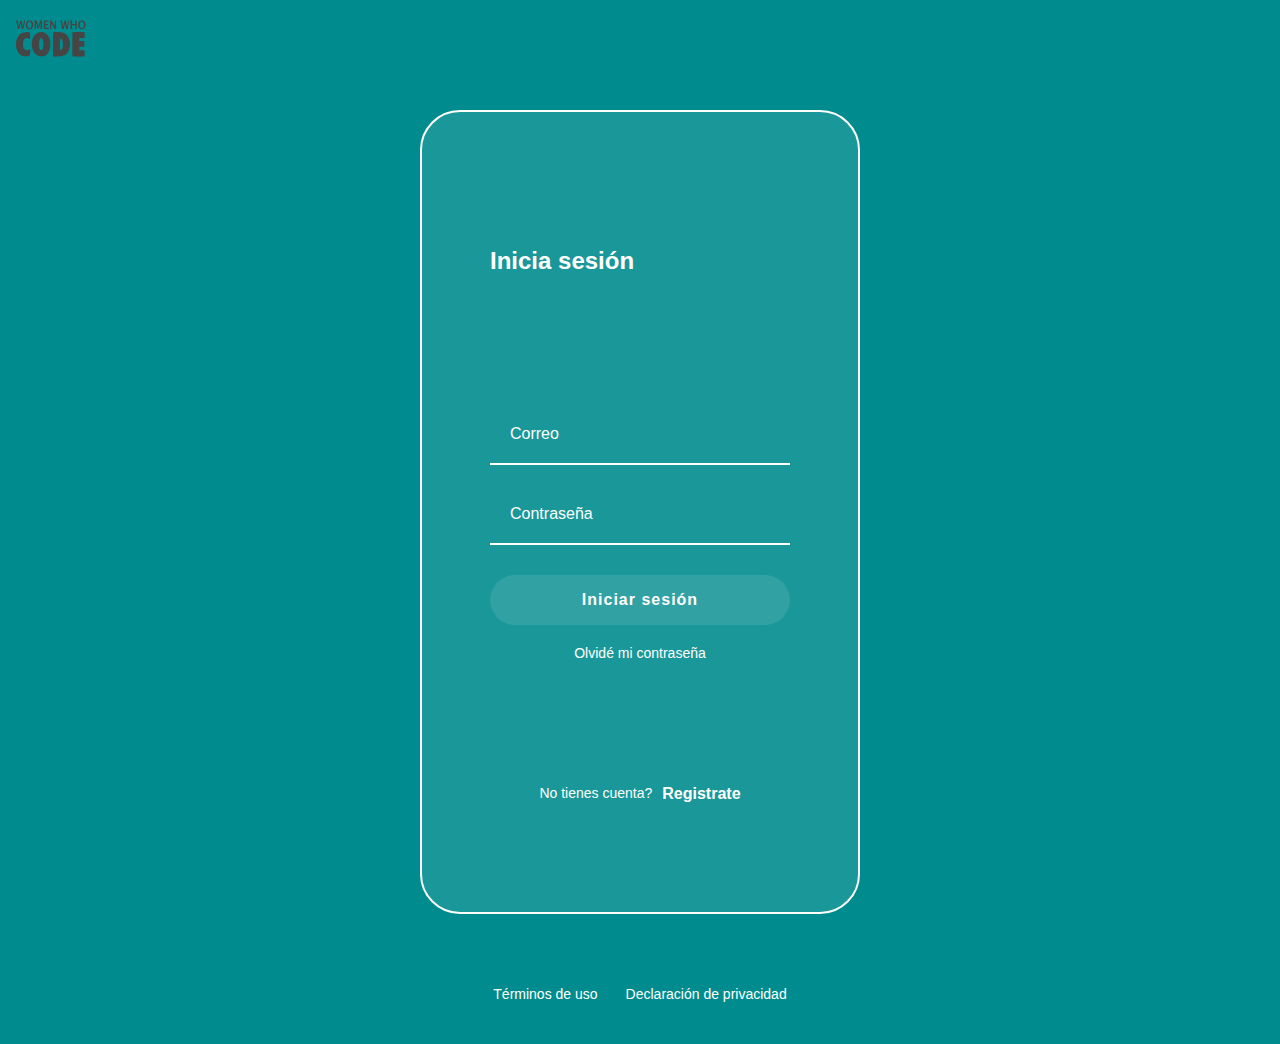
<file: index.html>
<!DOCTYPE html>
<html lang="en">

<head>
    <meta charset="UTF-8">
    <meta name="viewport" content="width=device-width, initial-scale=1.0">
    <meta http-equiv="X-UA-Compatible" content="ie=edge">
    <title>WHC - Simon Says</title>
    <link rel="stylesheet" href="login.css">
</head>

<body>
    <header class="header">
        <div class="header__img">
            <svg version="1.1" id="Layer_1" xmlns="http://www.w3.org/2000/svg" x="0px" y="0px" viewBox="0 0 466.5 249.3" style="enable-background:new 0 0 466.5 249.3;" xmlns:xlink="http://www.w3.org/1999/xlink" xml:space="preserve" class="logo">
                <g>
                    <path id="path2989_9_" d="M39.9,244.2C12.3,231.6-2,202.1,0.2,162.1C2.7,117.4,28.9,88.2,67,87.5
		C93.1,87,94.1,88,94.1,113.4c0,12.1-0.9,22-2.1,22c-1.1,0-4.5-1.9-7.5-4.2c-10.9-8.3-26.7-2.7-33.7,11.9c-7.1,15-4.7,48,4.2,57.5
		c7.9,8.4,23.1,9.6,33.1,2.7c3.5-2.5,6.6-4,7-3.5c0.3,0.5-0.1,10.9-0.9,23.1c-1.4,20.7-2,22.2-8.5,24
		C72.6,250.5,51.1,249.3,39.9,244.2L39.9,244.2z M143.7,243.9C114,227.7,99,185.7,107.8,143.3c13.4-64.5,88.4-76.6,114.3-18.4
		c5.4,12.2,6.6,19.5,6.6,42.6c0.1,26-0.5,29.1-9.2,46.7c-12.1,24.5-24.5,33.3-48.7,34.5C158,249.2,151.4,248.1,143.7,243.9
		L143.7,243.9z M179.8,195.2c4.9-14.6,2.7-51.7-3.7-61.4c-11.3-17.2-22.4,0.4-22.2,35c0.2,29.8,3.9,39.6,14.4,38.4
		C174.6,206.4,176.8,204.1,179.8,195.2z M247.6,168.1l0.7-81.3l26.6,0.3c29.3,0.4,43.8,3.9,57.4,14c35.3,26.4,37.3,102.1,3.4,132.7
		c-13.8,12.4-25.6,15.5-60.4,15.5h-28.5L247.6,168.1L247.6,168.1z M307.3,200.1c7.6-11.6,7-50.4-0.9-61.1
		c-12.1-16.2-13.7-12.7-13.6,29.6c0,35.1,0.5,39,4.8,39C300.3,207.7,304.6,204.3,307.3,200.1L307.3,200.1z M376,245.8
		c-0.7-1.9-1-38.5-0.6-81.3l0.7-77.8h40.3h40.3l0.8,20.2l0.8,20.1h-18.2H422v9.7v9.7h16.7h16.7V166v19.5h-16.7H422v11.8V209h17.4
		h17.4l0.8,20.1l0.8,20.1h-40.5C387.8,249.3,377,248.4,376,245.8L376,245.8z"></path>
                <g>
                    <path d="M13,66.8L0.7,10.8h9.7l9,41l8.5-41h8.6l8.1,40.8l9.5-40.8H61L48.1,66.8h-9.8l-7.6-38.5l-8,38.5H13z">
                    </path>
                    <path d="M89.4,68.2c-7.5,0-13.5-2.7-17.9-8c-4.5-5.4-6.7-12.5-6.7-21.4c0-9,2.3-16.2,6.8-21.5c4.5-5.3,10.6-8,18.2-8
			c7.6,0,13.7,2.7,18.2,8c4.5,5.3,6.8,12.4,6.8,21.4c0,9.1-2.3,16.4-6.8,21.6C103.4,65.6,97.2,68.2,89.4,68.2z M89.5,60.5
			c4.4,0,7.9-2,10.4-5.9c2.6-3.9,3.8-9.3,3.8-16c0-6.5-1.3-11.7-3.9-15.7S94,17,89.7,17c-4.3,0-7.7,2-10.3,5.9
			c-2.6,3.9-3.8,9.2-3.8,15.8c0,6.5,1.3,11.8,3.8,15.8C82,58.5,85.4,60.5,89.5,60.5z"></path>
                    <path d="M123.9,66.8V10.8h13.6l11.9,39.4l12.2-39.4h11.9v56.1h-9.5V24.5l-12,38.6h-8.3L132,23.9v42.9H123.9z">
                    </path>
                    <path d="M185.8,66.8V10.8h30.8v7.7h-20.5v15.6H213v7.5h-16.8v17.3h22.1v8H185.8z"></path>
                    <path d="M226.8,66.8V10.8h9l22.8,38.3V10.8h8.2v56.1h-9.2L235,28.5v38.3H226.8z"></path>
                    <path d="M308.5,66.8l-12.3-56.1h9.7l9,41l8.5-41h8.6l8.1,40.8l9.5-40.8h7.1l-12.9,56.1h-9.8l-7.6-38.5l-8,38.5H308.5z
                    "></path>
                    <path d="M363.3,66.8V10.8h10.3v22.8H394V10.8h10.3v56.1H394V41.3h-20.4v25.6H363.3z"></path>
                    <path d="M438.2,68.2c-7.5,0-13.5-2.7-17.9-8c-4.5-5.4-6.7-12.5-6.7-21.4c0-9,2.3-16.2,6.8-21.5c4.5-5.3,10.6-8,18.2-8
                    c7.6,0,13.7,2.7,18.2,8c4.5,5.3,6.8,12.4,6.8,21.4c0,9.1-2.3,16.4-6.8,21.6C452.2,65.6,446,68.2,438.2,68.2z M438.3,60.5
                    c4.4,0,7.9-2,10.4-5.9c2.6-3.9,3.8-9.3,3.8-16c0-6.5-1.3-11.7-3.9-15.7c-2.6-3.9-6-5.9-10.2-5.9c-4.3,0-7.7,2-10.3,5.9
                    c-2.6,3.9-3.8,9.2-3.8,15.8c0,6.5,1.3,11.8,3.8,15.8C430.8,58.5,434.1,60.5,438.3,60.5z"></path>
                </g>
                </g>
            </svg>
        </div>

    </header>

    <section class="login">
        <section class="login__container">
            <h2>Inicia sesión</h2>
            <form action="" class="login__container--form">
                <input type="text" class="input" placeholder="Correo">
                <input type="password" class="input" placeholder="Contraseña">
                <button class="button">Iniciar sesión</button>
                <div class="login__container--remember">
                    <a href="juego.html">Olvidé mi contraseña</a>
                </div>
            </form>
            <p class="login__container--register">No tienes cuenta? <a href="register.html">Registrate</a></p>
        </section>
    </section>
    <footer class="footer">
        <a href="#">Términos de uso</a>
        <a href="#">Declaración de privacidad</a>
    </footer>
</body>

</html>
</file>
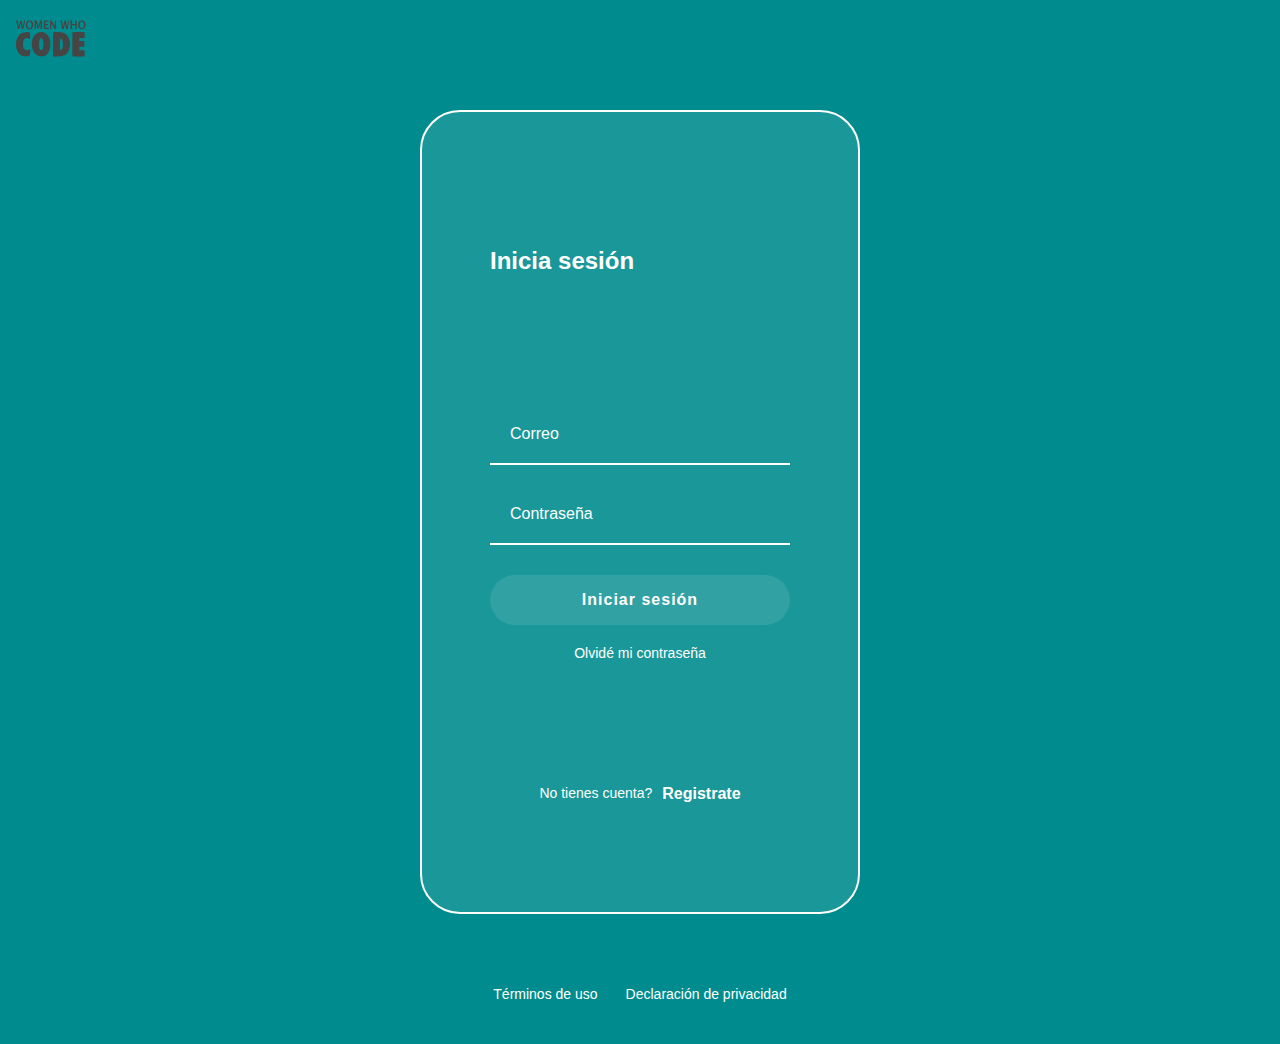
<file: inicio.html>
<!DOCTYPE html>
<html lang="en">

<head>
    <meta charset="UTF-8">
    <meta name="viewport" content="width=device-width, initial-scale=1.0">
    <meta http-equiv="X-UA-Compatible" content="ie=edge">
    <title>WHC - Simon Says</title>
    <link rel="stylesheet" href="styles.css">
</head>

<body>
    <header class="header">
        <div class="header__img">
            <svg version="1.1" id="Layer_1" xmlns="http://www.w3.org/2000/svg" x="0px" y="0px" viewBox="0 0 466.5 249.3" style="enable-background:new 0 0 466.5 249.3;" xmlns:xlink="http://www.w3.org/1999/xlink" xml:space="preserve" class="logo">
                <g>
                    <path id="path2989_9_" d="M39.9,244.2C12.3,231.6-2,202.1,0.2,162.1C2.7,117.4,28.9,88.2,67,87.5
		C93.1,87,94.1,88,94.1,113.4c0,12.1-0.9,22-2.1,22c-1.1,0-4.5-1.9-7.5-4.2c-10.9-8.3-26.7-2.7-33.7,11.9c-7.1,15-4.7,48,4.2,57.5
		c7.9,8.4,23.1,9.6,33.1,2.7c3.5-2.5,6.6-4,7-3.5c0.3,0.5-0.1,10.9-0.9,23.1c-1.4,20.7-2,22.2-8.5,24
		C72.6,250.5,51.1,249.3,39.9,244.2L39.9,244.2z M143.7,243.9C114,227.7,99,185.7,107.8,143.3c13.4-64.5,88.4-76.6,114.3-18.4
		c5.4,12.2,6.6,19.5,6.6,42.6c0.1,26-0.5,29.1-9.2,46.7c-12.1,24.5-24.5,33.3-48.7,34.5C158,249.2,151.4,248.1,143.7,243.9
		L143.7,243.9z M179.8,195.2c4.9-14.6,2.7-51.7-3.7-61.4c-11.3-17.2-22.4,0.4-22.2,35c0.2,29.8,3.9,39.6,14.4,38.4
		C174.6,206.4,176.8,204.1,179.8,195.2z M247.6,168.1l0.7-81.3l26.6,0.3c29.3,0.4,43.8,3.9,57.4,14c35.3,26.4,37.3,102.1,3.4,132.7
		c-13.8,12.4-25.6,15.5-60.4,15.5h-28.5L247.6,168.1L247.6,168.1z M307.3,200.1c7.6-11.6,7-50.4-0.9-61.1
		c-12.1-16.2-13.7-12.7-13.6,29.6c0,35.1,0.5,39,4.8,39C300.3,207.7,304.6,204.3,307.3,200.1L307.3,200.1z M376,245.8
		c-0.7-1.9-1-38.5-0.6-81.3l0.7-77.8h40.3h40.3l0.8,20.2l0.8,20.1h-18.2H422v9.7v9.7h16.7h16.7V166v19.5h-16.7H422v11.8V209h17.4
		h17.4l0.8,20.1l0.8,20.1h-40.5C387.8,249.3,377,248.4,376,245.8L376,245.8z"></path>
                <g>
                    <path d="M13,66.8L0.7,10.8h9.7l9,41l8.5-41h8.6l8.1,40.8l9.5-40.8H61L48.1,66.8h-9.8l-7.6-38.5l-8,38.5H13z">
                    </path>
                    <path d="M89.4,68.2c-7.5,0-13.5-2.7-17.9-8c-4.5-5.4-6.7-12.5-6.7-21.4c0-9,2.3-16.2,6.8-21.5c4.5-5.3,10.6-8,18.2-8
			c7.6,0,13.7,2.7,18.2,8c4.5,5.3,6.8,12.4,6.8,21.4c0,9.1-2.3,16.4-6.8,21.6C103.4,65.6,97.2,68.2,89.4,68.2z M89.5,60.5
			c4.4,0,7.9-2,10.4-5.9c2.6-3.9,3.8-9.3,3.8-16c0-6.5-1.3-11.7-3.9-15.7S94,17,89.7,17c-4.3,0-7.7,2-10.3,5.9
			c-2.6,3.9-3.8,9.2-3.8,15.8c0,6.5,1.3,11.8,3.8,15.8C82,58.5,85.4,60.5,89.5,60.5z"></path>
                    <path d="M123.9,66.8V10.8h13.6l11.9,39.4l12.2-39.4h11.9v56.1h-9.5V24.5l-12,38.6h-8.3L132,23.9v42.9H123.9z">
                    </path>
                    <path d="M185.8,66.8V10.8h30.8v7.7h-20.5v15.6H213v7.5h-16.8v17.3h22.1v8H185.8z"></path>
                    <path d="M226.8,66.8V10.8h9l22.8,38.3V10.8h8.2v56.1h-9.2L235,28.5v38.3H226.8z"></path>
                    <path d="M308.5,66.8l-12.3-56.1h9.7l9,41l8.5-41h8.6l8.1,40.8l9.5-40.8h7.1l-12.9,56.1h-9.8l-7.6-38.5l-8,38.5H308.5z
                    "></path>
                    <path d="M363.3,66.8V10.8h10.3v22.8H394V10.8h10.3v56.1H394V41.3h-20.4v25.6H363.3z"></path>
                    <path d="M438.2,68.2c-7.5,0-13.5-2.7-17.9-8c-4.5-5.4-6.7-12.5-6.7-21.4c0-9,2.3-16.2,6.8-21.5c4.5-5.3,10.6-8,18.2-8
                    c7.6,0,13.7,2.7,18.2,8c4.5,5.3,6.8,12.4,6.8,21.4c0,9.1-2.3,16.4-6.8,21.6C452.2,65.6,446,68.2,438.2,68.2z M438.3,60.5
                    c4.4,0,7.9-2,10.4-5.9c2.6-3.9,3.8-9.3,3.8-16c0-6.5-1.3-11.7-3.9-15.7c-2.6-3.9-6-5.9-10.2-5.9c-4.3,0-7.7,2-10.3,5.9
                    c-2.6,3.9-3.8,9.2-3.8,15.8c0,6.5,1.3,11.8,3.8,15.8C430.8,58.5,434.1,60.5,438.3,60.5z"></path>
                </g>
                </g>
            </svg>
        </div>
        <!-- <div class="header__menu">
            <div class="header__menu--profile">
                <img src="./user-icon.png" alt="Icono usuario">
                <p>Perfil</p>
            </div>
            <ul>
                <li><a href="/">Cuenta</a></li>
                <li><a href="/">Cerrar Sesión</a></li>
            </ul>
        </div> -->
    </header>

    <section class="login">
        <section class="login__container">
            <h2>Inicia sesión</h2>
            <form action="" class="login__container--form">
                <input type="text" class="input" placeholder="Correo">
                <input type="password" class="input" placeholder="Contraseña">
                <button class="button">Iniciar sesión</button>
                <div class="login__container--remember">
                    <a href="#">Olvidé mi contraseña</a>
                </div>
            </form>
            <p class="login__container--register">No tienes cuenta? <a href="#">Registrate</a></p>
        </section>
    </section>
    <footer class="footer">
        <a href="">Términos de uso</a>
        <a href="">Declaración de privacidad</a>
    </footer>
</body>

</html>
</file>
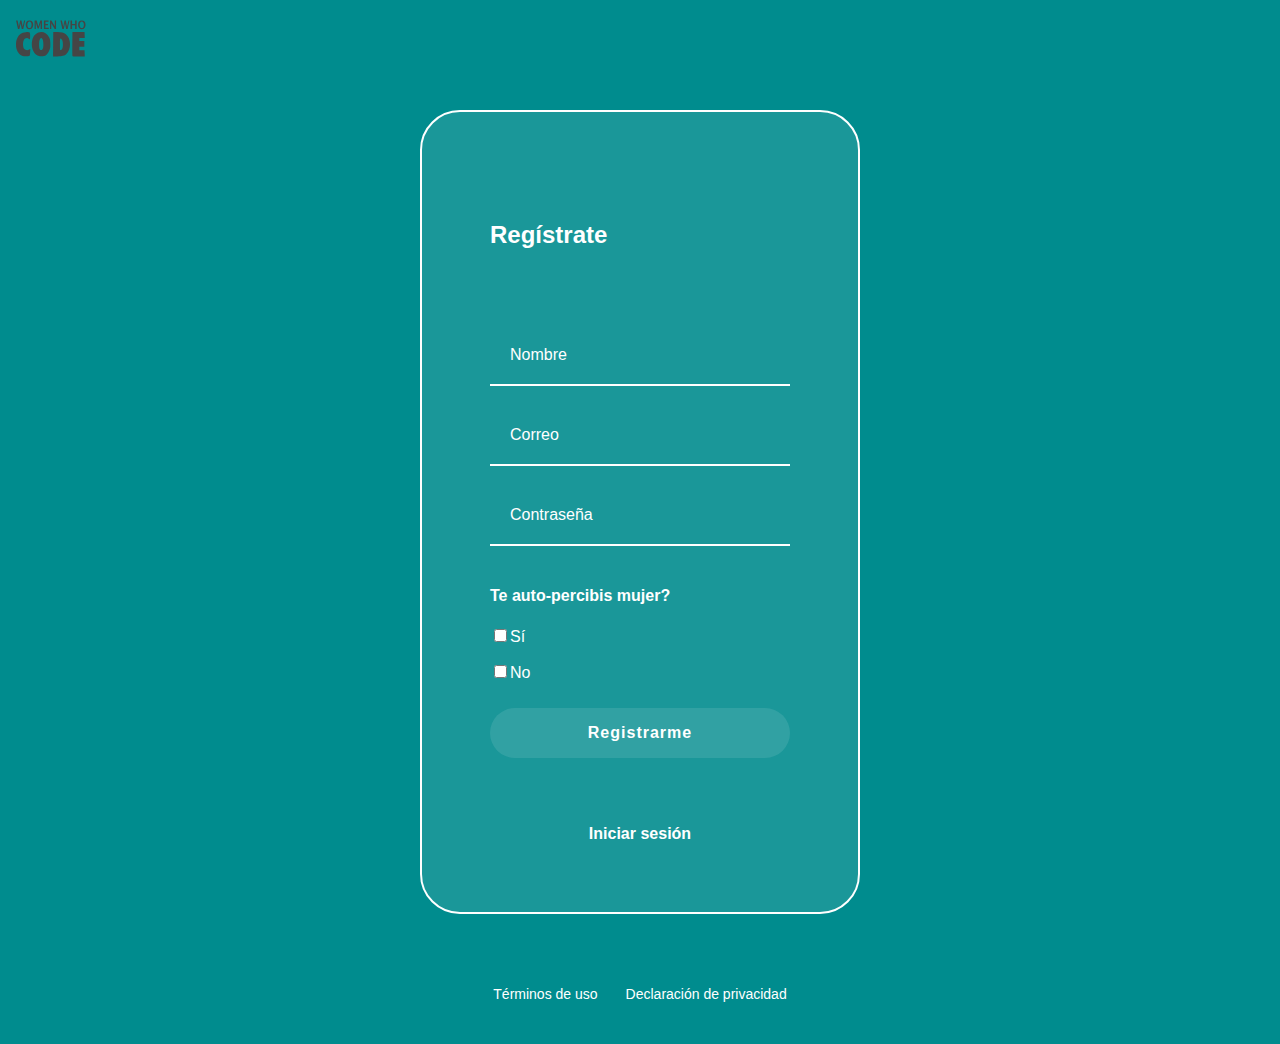
<file: register.html>
<!DOCTYPE html>
<html lang="en">

<head>
    <meta charset="UTF-8">
    <meta name="viewport" content="width=device-width, initial-scale=1.0">
    <meta http-equiv="X-UA-Compatible" content="ie=edge">
    <title>WHC - Simon Says</title>
    <link rel="stylesheet" href="register.css">
</head>

<body>
    <header class="header">
        <div class="header__img">
            <svg version="1.1" id="Layer_1" xmlns="http://www.w3.org/2000/svg" x="0px" y="0px" viewBox="0 0 466.5 249.3" style="enable-background:new 0 0 466.5 249.3;" xmlns:xlink="http://www.w3.org/1999/xlink" xml:space="preserve" class="logo">
                <g>
                    <path id="path2989_9_" d="M39.9,244.2C12.3,231.6-2,202.1,0.2,162.1C2.7,117.4,28.9,88.2,67,87.5
		C93.1,87,94.1,88,94.1,113.4c0,12.1-0.9,22-2.1,22c-1.1,0-4.5-1.9-7.5-4.2c-10.9-8.3-26.7-2.7-33.7,11.9c-7.1,15-4.7,48,4.2,57.5
		c7.9,8.4,23.1,9.6,33.1,2.7c3.5-2.5,6.6-4,7-3.5c0.3,0.5-0.1,10.9-0.9,23.1c-1.4,20.7-2,22.2-8.5,24
		C72.6,250.5,51.1,249.3,39.9,244.2L39.9,244.2z M143.7,243.9C114,227.7,99,185.7,107.8,143.3c13.4-64.5,88.4-76.6,114.3-18.4
		c5.4,12.2,6.6,19.5,6.6,42.6c0.1,26-0.5,29.1-9.2,46.7c-12.1,24.5-24.5,33.3-48.7,34.5C158,249.2,151.4,248.1,143.7,243.9
		L143.7,243.9z M179.8,195.2c4.9-14.6,2.7-51.7-3.7-61.4c-11.3-17.2-22.4,0.4-22.2,35c0.2,29.8,3.9,39.6,14.4,38.4
		C174.6,206.4,176.8,204.1,179.8,195.2z M247.6,168.1l0.7-81.3l26.6,0.3c29.3,0.4,43.8,3.9,57.4,14c35.3,26.4,37.3,102.1,3.4,132.7
		c-13.8,12.4-25.6,15.5-60.4,15.5h-28.5L247.6,168.1L247.6,168.1z M307.3,200.1c7.6-11.6,7-50.4-0.9-61.1
		c-12.1-16.2-13.7-12.7-13.6,29.6c0,35.1,0.5,39,4.8,39C300.3,207.7,304.6,204.3,307.3,200.1L307.3,200.1z M376,245.8
		c-0.7-1.9-1-38.5-0.6-81.3l0.7-77.8h40.3h40.3l0.8,20.2l0.8,20.1h-18.2H422v9.7v9.7h16.7h16.7V166v19.5h-16.7H422v11.8V209h17.4
		h17.4l0.8,20.1l0.8,20.1h-40.5C387.8,249.3,377,248.4,376,245.8L376,245.8z"></path>
                    <g>
                        <path
                            d="M13,66.8L0.7,10.8h9.7l9,41l8.5-41h8.6l8.1,40.8l9.5-40.8H61L48.1,66.8h-9.8l-7.6-38.5l-8,38.5H13z">
                        </path>
                        <path d="M89.4,68.2c-7.5,0-13.5-2.7-17.9-8c-4.5-5.4-6.7-12.5-6.7-21.4c0-9,2.3-16.2,6.8-21.5c4.5-5.3,10.6-8,18.2-8
			c7.6,0,13.7,2.7,18.2,8c4.5,5.3,6.8,12.4,6.8,21.4c0,9.1-2.3,16.4-6.8,21.6C103.4,65.6,97.2,68.2,89.4,68.2z M89.5,60.5
			c4.4,0,7.9-2,10.4-5.9c2.6-3.9,3.8-9.3,3.8-16c0-6.5-1.3-11.7-3.9-15.7S94,17,89.7,17c-4.3,0-7.7,2-10.3,5.9
			c-2.6,3.9-3.8,9.2-3.8,15.8c0,6.5,1.3,11.8,3.8,15.8C82,58.5,85.4,60.5,89.5,60.5z"></path>
                        <path
                            d="M123.9,66.8V10.8h13.6l11.9,39.4l12.2-39.4h11.9v56.1h-9.5V24.5l-12,38.6h-8.3L132,23.9v42.9H123.9z">
                        </path>
                        <path d="M185.8,66.8V10.8h30.8v7.7h-20.5v15.6H213v7.5h-16.8v17.3h22.1v8H185.8z"></path>
                        <path d="M226.8,66.8V10.8h9l22.8,38.3V10.8h8.2v56.1h-9.2L235,28.5v38.3H226.8z"></path>
                        <path d="M308.5,66.8l-12.3-56.1h9.7l9,41l8.5-41h8.6l8.1,40.8l9.5-40.8h7.1l-12.9,56.1h-9.8l-7.6-38.5l-8,38.5H308.5z
                    "></path>
                        <path d="M363.3,66.8V10.8h10.3v22.8H394V10.8h10.3v56.1H394V41.3h-20.4v25.6H363.3z"></path>
                        <path d="M438.2,68.2c-7.5,0-13.5-2.7-17.9-8c-4.5-5.4-6.7-12.5-6.7-21.4c0-9,2.3-16.2,6.8-21.5c4.5-5.3,10.6-8,18.2-8
                    c7.6,0,13.7,2.7,18.2,8c4.5,5.3,6.8,12.4,6.8,21.4c0,9.1-2.3,16.4-6.8,21.6C452.2,65.6,446,68.2,438.2,68.2z M438.3,60.5
                    c4.4,0,7.9-2,10.4-5.9c2.6-3.9,3.8-9.3,3.8-16c0-6.5-1.3-11.7-3.9-15.7c-2.6-3.9-6-5.9-10.2-5.9c-4.3,0-7.7,2-10.3,5.9
                    c-2.6,3.9-3.8,9.2-3.8,15.8c0,6.5,1.3,11.8,3.8,15.8C430.8,58.5,434.1,60.5,438.3,60.5z"></path>
                    </g>
                </g>
            </svg>
        </div>

    </header>

    <section class="registro">
        <section class="registro__container">
            <h2>Regístrate</h2>
            <form action="" class="registro__container--form">
                <input type="text" class="input" placeholder="Nombre">
                <input type="text" class="input" placeholder="Correo">
                <input type="password" class="input" placeholder="Contraseña">
                <h4>Te auto-percibis mujer?</h4>
                <label for=""><input type="checkbox" class="input" placeholder="Contraseña">Sí</label>
                <label for=""><input type="checkbox" class="input" placeholder="Contraseña">No</label>
                <button class="button">Registrarme</button>
            </form>

            <div class="registro__container--iniciarsesion">
                <a href="index.html">Iniciar sesión</a>
            </div>
        </section>
    </section>

    <footer class="footer">
        <a href="">Términos de uso</a>
        <a href="">Declaración de privacidad</a>
    </footer>
</body>

</html>
</file>
<file: login.css>
body {
    margin: 0px;
    background-color: #008c8e;
    font-family: 'Muli', sans-serif;
}

.header {
    background-color: #008c8e;
    width: 100%;
    height: 80px;
    display: flex;
    justify-content: space-between;
    align-items: center;
}

.header__img svg {
    width: 70px;
    margin-left: 1em;
    fill: #454545;
}

.header__img svg:hover {
    fill: #56bbbd;
}

.header__menu {
    margin-right: 15px;
    margin-top: 25px;
    cursor: pointer;
}

.header__menu--profile {
    margin-right: 8px;
    display: flex;
    align-items: center;
}

.header__menu--profile img {
    margin-right: 8px;
    width: 40px;
}

.header__menu--profile p {
    margin: 0px;
    text-align: right;
    color: white;
}

.header__menu:hover ul,
ul:hover {
    display: block;
}

.header__menu li {
    margin: 10px 0px;
}

.header__menu li a {
    color: white;
    text-decoration: none;
}

.header__menu li a:hover {
    text-decoration: underline;
}

.header__menu ul {
    display: none;
    list-style: none;
    padding: 0px;
    position: absolute;
    width: 100px;
    text-align: right;
    margin: 0px 0px 0px -11px;
}

.login {
    display: flex;
    align-items: center;
    justify-content: center;
    flex-direction: column;
    padding: 30px 0px;
    min-height: calc(100vh - 500px)
}

.login__container {
    background-color: rgba(255, 255, 255, 0.1);
    border: 2px solid white;
    border-radius: 40px;
    color: white;
    padding: 60px 68px 40px;
    min-height: 700px;
    width: 300px;
    display: flex;
    justify-content: space-around;
    flex-direction: column;
}

.login__container--form {
    display: flex;
    flex-direction: column;
}

.login__container--remember label {
    font-size: 14px;
}

.login__container--remember {
    color: white;
    display: flex;
    justify-content: center;
    margin-top: 10px;
}

.login__container--remember a {
    color: white;
    font-size: 14px;
    text-decoration: none;
}

.login__container--remember a:hover {
    text-decoration: underline;
}

.login__container--socialmedia>div {
    display: flex;
    align-items: center;
    font-size: 14px;
    margin-bottom: 10px;
}

.login__container--socialmedia>div>img {
    width: 30px;
    margin-right: 10px;
}

.login__container--register {
    font-size: 14px;
    display: flex;
    justify-content: center;
}

.login__container--register a {
    font-size: 16px;
    color: white;
    font-weight: bold;
    text-decoration: none;
    margin-left: 10px;
}

.login__container--register a:hover {
    text-decoration: underline;
}

.input {
    background-color: transparent;
    border: 0px;
    border-bottom: 2px solid white;
    font-size: 16px;
    font-family: 'Muli', sans-serif;
    margin-bottom: 20px;
    padding: 20px 20px;
    outline: none;
    color: white;
}

.input::placeholder {
    color: white;
}

.button {
    background-color: rgba(255, 255, 255, 0.1);
    border-radius: 25px;
    border: none;
    color: white;
    cursor: pointer;
    font-size: 16px;
    height: 50px;
    font-weight: bold;
    letter-spacing: 1px;
    margin: 10px 0px;
}

.footer {
    display: flex;
    justify-content: center;
    align-items: center;
    height: 100px;
    width: 100%;
}

.footer a {
    color: white;
    font-size: 14px;
    cursor: pointer;
    padding: 1em;
    text-decoration: none;
}

.footer a:hover {
    text-decoration: underline;
}

@media only screen and (max-width: 600px) {
    .login__container {
        background-color: transparent;
        border: none;
        padding: 0px;
        width: 70%;
    }
}
</file>
<file: styles.css>
body {
    margin: 0px;
    background-color: #008c8e;
    font-family: 'Muli', sans-serif;
}

.header {
    background-color: #008c8e;
    width: 100%;
    height: 80px;
    display: flex;
    justify-content: space-between;
    align-items: center;
}

.header__img svg {
    width: 70px;
    margin-left: 1em;
    fill: #454545;
}

.header__img svg:hover {
    fill: #56bbbd;
}

.header__menu {
    margin-right: 15px;
    margin-top: 25px;
    cursor: pointer;
}

.header__menu--profile {
    margin-right: 8px;
    display: flex;
    align-items: center;
}

.header__menu--profile img {
    margin-right: 8px;
    width: 40px;
}

.header__menu--profile p {
    margin: 0px;
    text-align: right;
    color: white;
}

.header__menu:hover ul,
ul:hover {
    display: block;
}

.header__menu li {
    margin: 10px 0px;
}

.header__menu li a {
    color: white;
    text-decoration: none;
}

.header__menu li a:hover {
    text-decoration: underline;
}

.header__menu ul {
    display: none;
    list-style: none;
    padding: 0px;
    position: absolute;
    width: 100px;
    text-align: right;
    margin: 0px 0px 0px -11px;
}

.login {
    display: flex;
    align-items: center;
    justify-content: center;
    flex-direction: column;
    padding: 30px 0px;
    min-height: calc(100vh - 500px)
}

.login__container {
    background-color: rgba(255, 255, 255, 0.1);
    border: 2px solid white;
    border-radius: 40px;
    color: white;
    padding: 60px 68px 40px;
    min-height: 700px;
    width: 300px;
    display: flex;
    justify-content: space-around;
    flex-direction: column;
}

.login__container--form {
    display: flex;
    flex-direction: column;
}

.login__container--remember label {
    font-size: 14px;
}

.login__container--remember {
    color: white;
    display: flex;
    justify-content: center;
    margin-top: 10px;
}

.login__container--remember a {
    color: white;
    font-size: 14px;
    text-decoration: none;
}

.login__container--remember a:hover {
    text-decoration: underline;
}

.login__container--socialmedia>div {
    display: flex;
    align-items: center;
    font-size: 14px;
    margin-bottom: 10px;
}

.login__container--socialmedia>div>img {
    width: 30px;
    margin-right: 10px;
}

.login__container--register {
    font-size: 14px;
    display: flex;
    justify-content: center;
}

.login__container--register a {
    font-size: 16px;
    color: white;
    font-weight: bold;
    text-decoration: none;
    margin-left: 10px;
}

.login__container--register a:hover {
    text-decoration: underline;
}

.input {
    background-color: transparent;
    border: 0px;
    border-bottom: 2px solid white;
    font-size: 16px;
    font-family: 'Muli', sans-serif;
    margin-bottom: 20px;
    padding: 20px 20px;
    outline: none;
    color: white;
}

.input::placeholder {
    color: white;
}

.button {
    background-color: rgba(255, 255, 255, 0.1);
    border-radius: 25px;
    border: none;
    color: white;
    cursor: pointer;
    font-size: 16px;
    height: 50px;
    font-weight: bold;
    letter-spacing: 1px;
    margin: 10px 0px;
}

.footer {
    display: flex;
    justify-content: center;
    align-items: center;
    height: 100px;
    width: 100%;
}

.footer a {
    color: white;
    font-size: 14px;
    cursor: pointer;
    padding: 1em;
    text-decoration: none;
}

.footer a:hover {
    text-decoration: underline;
}

@media only screen and (max-width: 600px) {
    .login__container {
        background-color: transparent;
        border: none;
        padding: 0px;
        width: 70%;
    }
}
</file>
<file: register.css>
body {
    margin: 0px;
    background-color: #008c8e;
    font-family: 'Muli', sans-serif;
}

.header {
    background-color: #008c8e;
    width: 100%;
    height: 80px;
    display: flex;
    justify-content: space-between;
    align-items: center;
}

.header__img svg {
    width: 70px;
    margin-left: 1em;
    fill: #454545;
}

.header__img svg:hover {
    fill: #56bbbd;
}

.header__menu {
    margin-right: 15px;
    margin-top: 25px;
    cursor: pointer;
}

.header__menu--profile {
    margin-right: 8px;
    display: flex;
    align-items: center;
}

.header__menu--profile img {
    margin-right: 8px;
    width: 40px;
}

.header__menu--profile p {
    margin: 0px;
    text-align: right;
    color: white;
}

.header__menu:hover ul,
ul:hover {
    display: block;
}

.header__menu li {
    margin: 10px 0px;
}

.header__menu li a {
    color: white;
    text-decoration: none;
}

.header__menu li a:hover {
    text-decoration: underline;
}

.header__menu ul {
    display: none;
    list-style: none;
    padding: 0px;
    position: absolute;
    width: 100px;
    text-align: right;
    margin: 0px 0px 0px -11px;
}

.registro {
    display: flex;
    align-items: center;
    justify-content: center;
    flex-direction: column;
    padding: 30px 0px;
    min-height: calc(100vh - 500px)
}

.registro__container {
    background-color: rgba(255, 255, 255, 0.1);
    border: 2px solid white;
    border-radius: 40px;
    color: white;
    padding: 60px 68px 40px;
    min-height: 700px;
    width: 300px;
    display: flex;
    justify-content: space-around;
    flex-direction: column;
}

.registro__container--form {
    display: flex;
    flex-direction: column;
}

.registro__container--remember label {
    font-size: 14px;
}

.registro__container--remember {
    color: white;
    display: flex;
    justify-content: center;
    margin-top: 10px;
}

.registro__container--remember a {
    color: white;
    font-size: 14px;
    text-decoration: none;
}

.registro__container--remember a:hover {
    text-decoration: underline;
}

.registro__container--socialmedia>div {
    display: flex;
    align-items: center;
    font-size: 14px;
    margin-bottom: 10px;
}

.registro__container--socialmedia>div>img {
    width: 30px;
    margin-right: 10px;
}

.registro__container--register {
    font-size: 14px;
    display: flex;
    justify-content: center;
}

.registro__container--register a {
    font-size: 16px;
    color: white;
    font-weight: bold;
    text-decoration: none;
    margin-left: 10px;
}

.registro__container--register a:hover {
    text-decoration: underline;
}

.registro__container--iniciarsesion {
    font-size: 14px;
    display: flex;
    justify-content: center;
    align-items: center;
}

.registro__container--iniciarsesion a {
    font-size: 16px;
    color: white;
    font-weight: bold;
    text-decoration: none;
}

.registro__container--iniciarsesion a:hover {
    text-decoration: underline;
}

.input {
    background-color: transparent;
    border: 0px;
    border-bottom: 2px solid white;
    font-size: 16px;
    font-family: 'Muli', sans-serif;
    margin-bottom: 20px;
    padding: 20px 20px;
    outline: none;
    color: white;
}

.input::placeholder {
    color: white;
}

.button {
    background-color: rgba(255, 255, 255, 0.1);
    border-radius: 25px;
    border: none;
    color: white;
    cursor: pointer;
    font-size: 16px;
    height: 50px;
    font-weight: bold;
    letter-spacing: 1px;
    margin: 10px 0px;
}

.footer {
    display: flex;
    justify-content: center;
    align-items: center;
    height: 100px;
    width: 100%;
}

.footer a {
    color: white;
    font-size: 14px;
    cursor: pointer;
    padding: 1em;
    text-decoration: none;
}

.footer a:hover {
    text-decoration: underline;
}

@media only screen and (max-width: 600px) {
    .registro__container {
        background-color: transparent;
        border: none;
        padding: 0px;
        width: 70%;
    }
}
</file>
